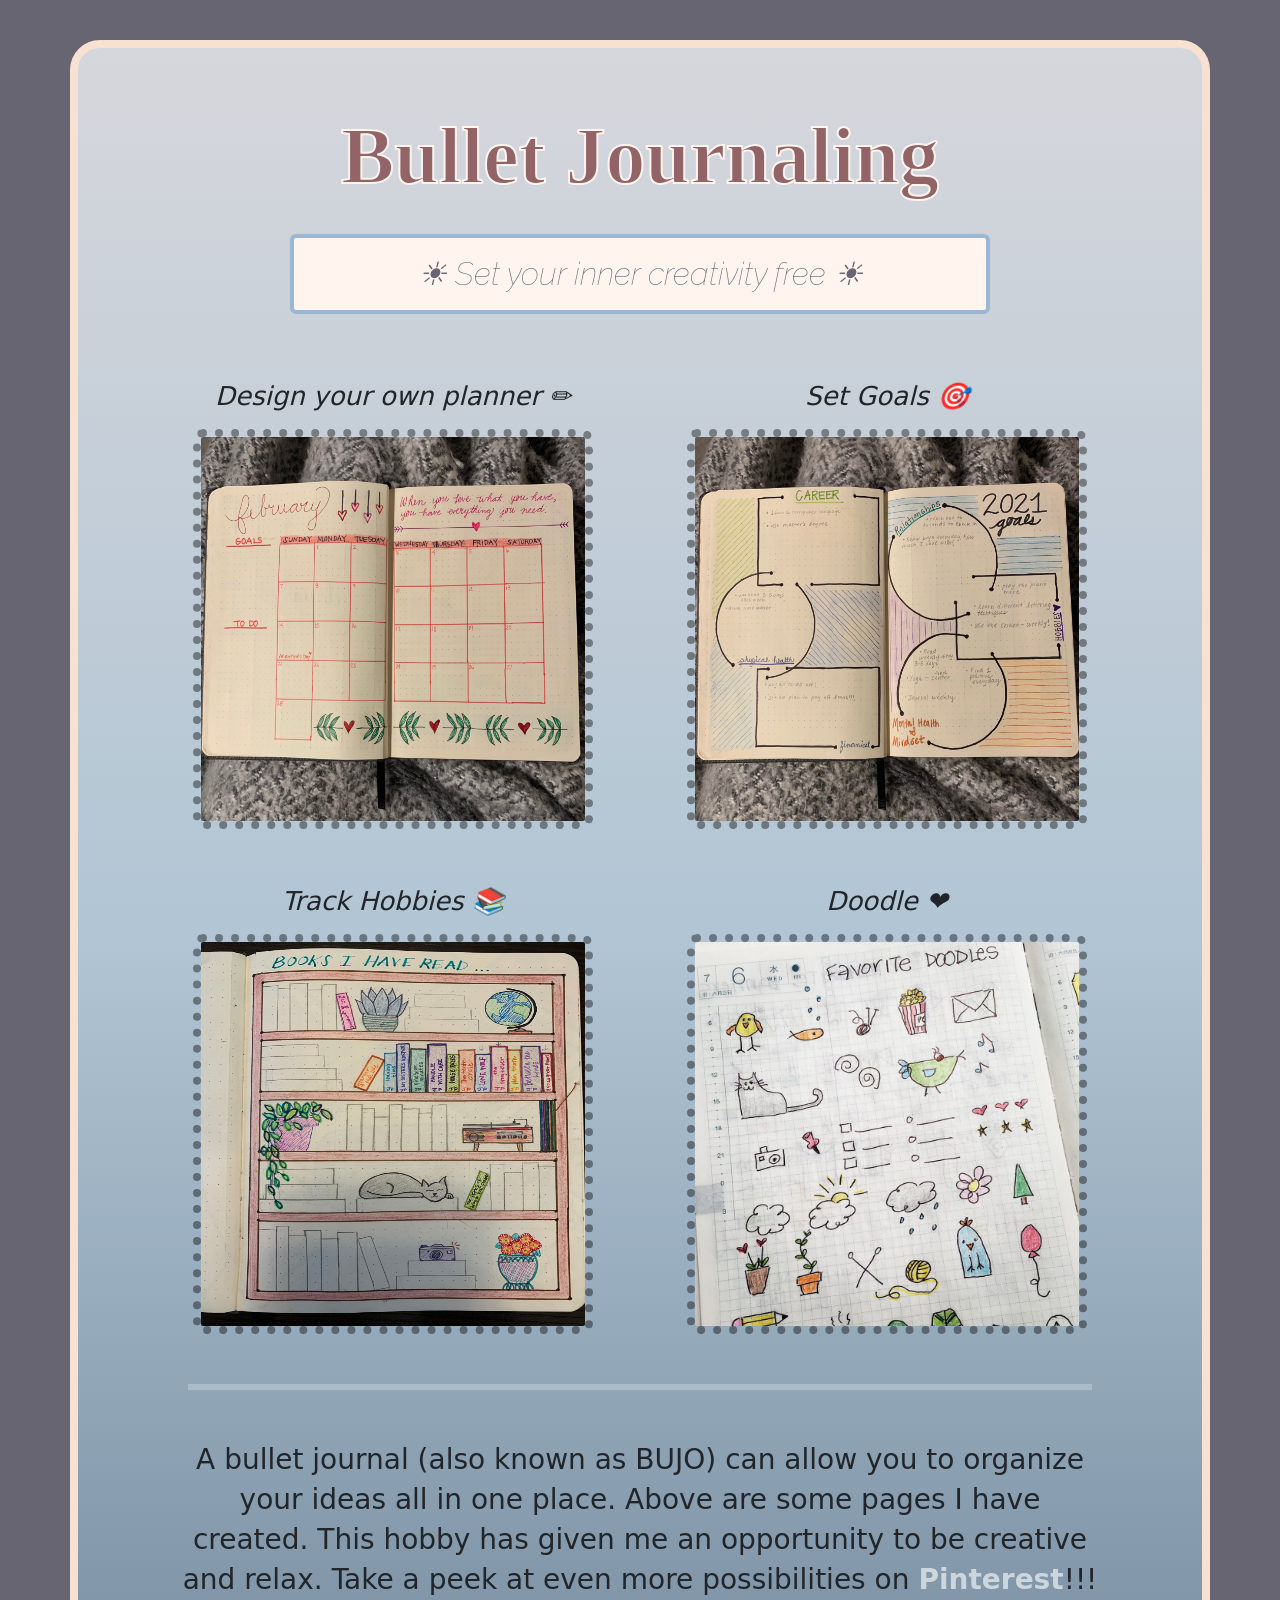
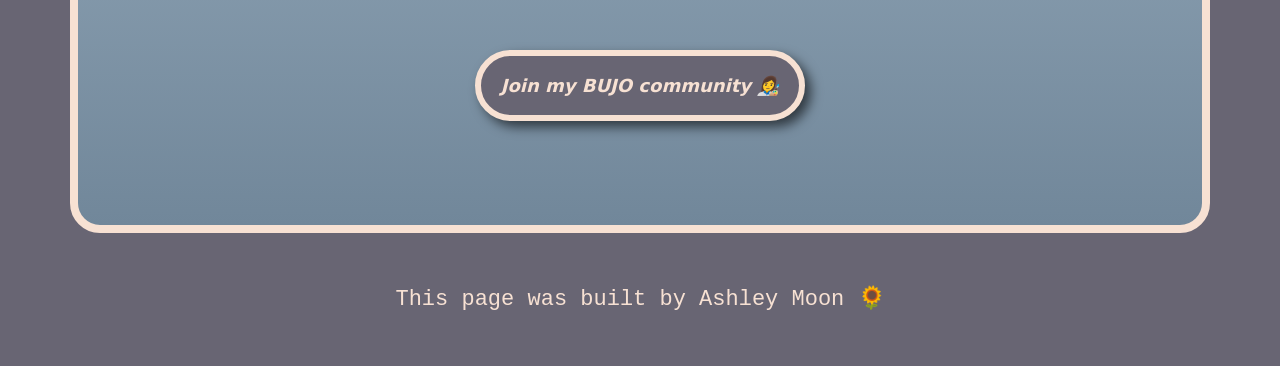
<file: index.html>
<!DOCTYPE html>
<html lang="en">
  <head>
    <meta charset="UTF-8" />
    <meta name="viewport" content="width=device-width, initial-scale=1.0" />
    <title>Bullet Journaling 📝</title>
    <link
      href="https://cdn.jsdelivr.net/npm/bootstrap@5.0.0-beta2/dist/css/bootstrap.min.css"
      rel="stylesheet"
      integrity="sha384-BmbxuPwQa2lc/FVzBcNJ7UAyJxM6wuqIj61tLrc4wSX0szH/Ev+nYRRuWlolflfl"
      crossorigin="anonymous"
    />
    <link rel="preconnect" href="https://fonts.googleapis.com" />
    <link rel="preconnect" href="https://fonts.gstatic.com" crossorigin />
    <link
      href="https://fonts.googleapis.com/css2?family=PT+Serif&family=Raleway:wght@400;500&family=Style+Script&display=swap"
      rel="stylesheet"
    />
    <link rel="stylesheet" href="src/styles.css" />
  </head>
  <body>
    <div class="container">
      <h1>Bullet Journaling</h1>
      <h2><em>☀︎ Set your inner creativity free ☀︎</em></h2>
      <div class="row">
        <div class="col-6 listItems">
          <em class="caption">Design your own planner ✏️ </em><br />
          <img
            src="/images/Planner.jpg"
            alt="BUJO Month View"
            class="photos img-fluid"
          />
        </div>
        <div class="col-6 listItems">
          <em class="caption">Set Goals 🎯</em><br />
          <img
            src="/images/Goals.jpg"
            alt="BUJO Setting Goals"
            class="photos img-fluid"
          />
        </div>
        <div class="col-6 listItems">
          <em class="caption">Track Hobbies 📚</em><br />
          <img
            src="/images/Hobbies.jpg"
            alt="BUJO Books"
            class="photos img-fluid"
          />
        </div>
        <div class="col-6 listItems">
          <em class="caption">Doodle ❤</em><br />
          <img
            src="/images/Doodle.jpg"
            alt="BUJO Doodles"
            class="photos img-fluid"
          />
        </div>
      </div>
      <hr />
      <p>
        A bullet journal (also known as BUJO) can allow you to organize your
        ideas all in one place. Above are some pages I have created. This hobby
        has given me an opportunity to be creative and relax. Take a peek at
        even more possibilities on
        <a
          href="https://www.pinterest.com/search/pins/?rs=ac&len=2&q=bullet%20journal%20inspiration&eq=Bul&etslf=2661&term_meta[]=bullet%7Cautocomplete%7C1&term_meta[]=journal%7Cautocomplete%7C1&term_meta[]=inspiration%7Cautocomplete%7C1"
          target="_blank"
          class="pinterest"
        >
          <strong>Pinterest</strong></a
        >!!!
      </p>
      <button><em>Join my BUJO community 👩‍🎨</em></button>
      <br />
    </div>
    <span class="footer">This page was built by Ashley Moon 🌻</span>
    <script>
      function info() {
        let firstName = prompt("What is your first name?");
        let email = prompt("What is your email?");
        if ((firstName.length > 0) & (email.length > 0)) {
          alert(
            "Welcome to my BUJO community " +
              firstName +
              "! Check your email for weekly inspirations and a link to join our monthly meetings 🎉"
          );
        } else {
          if (email.length > 0) {
            alert(
              "Welcome to our BUJO community! Check your email for weekly inspirations and a link to join our monthly meetings 🎉"
            );
          } else {
            null;
          }
        }
      }
      let joinCommunity = document.querySelector("button");
      joinCommunity.addEventListener("click", info);
    </script>
  </body>
</html>
</file>
<file: src/styles.css>
body {
  background: #686573;
  margin: 40px;
  text-align: center;
}
.container {
  background: linear-gradient(#d6d7dc, #b1c5d4, #71879a);
  border: 8px solid #f7e1d3;
  border-radius: 30px;
  margin: 40px auto;
  padding: 20px 80px 80px;
}

h1 {
  color: #926468;
  font-family: "Times New Roman", Times, serif;
  font-size: 80px;
  font-weight: bolder;
  margin: 0 auto;
  padding: 40px 40px 0px 40px;
  -webkit-text-stroke: 2px seashell;
}
h2 {
  border: 4px solid #9ab7d3;
  border-radius: 6px;
  background-color: seashell;
  color: #686573;
  font-size: 32px;
  font-family: "Raleway", sans-serif;
  font-weight: lighter;
  margin: 30px auto;
  padding: 20px;
  max-width: 700px;
  line-height: 32px;
}

.listItems {
  padding: 20px;
}
.caption {
  font-size: 26px;
  text-align: center;
  line-height: 2.5;
}
.photos {
  border: 8px dotted rgba(0, 0, 0, 0.4);
  border-radius: 10px;
  width: 400px;
  height: 400px;
}
hr {
  border: 0;
  border-top: 6px solid whitesmoke;
  display: block;
  height: 2px;
  margin: 30px;
}
P {
  font-size: 28px;
  line-height: 40px;
  margin: 30px auto;
  padding: 20px;
}
.pinterest {
  color: rgba(271, 271, 271, 0.6);
  text-decoration: none;
}
.pinterest:hover {
  color: #f5d2d3;
  text-decoration: underline;
  cursor: pointer;
}
button {
  background: #686573;
  border: 6px solid #f7e1d3;
  border-radius: 40px;
  box-shadow: 6px 6px 12px rgba(0, 0, 0, 0.6);
  color: #f7e1d3;
  display: block;
  font-size: 18px;
  font-weight: bolder;
  margin: 0 auto;
  padding: 16px 20px;
  transition: all 200ms ease-in-out;
}
button:hover {
  opacity: 0.6;
  cursor: pointer;
}
.footer {
  color: #f7e1d3;
  display: inline-block;
  font-family: monospace;
  font-size: 22px;
  padding: 10px;
  text-align: center;
}
</file>
